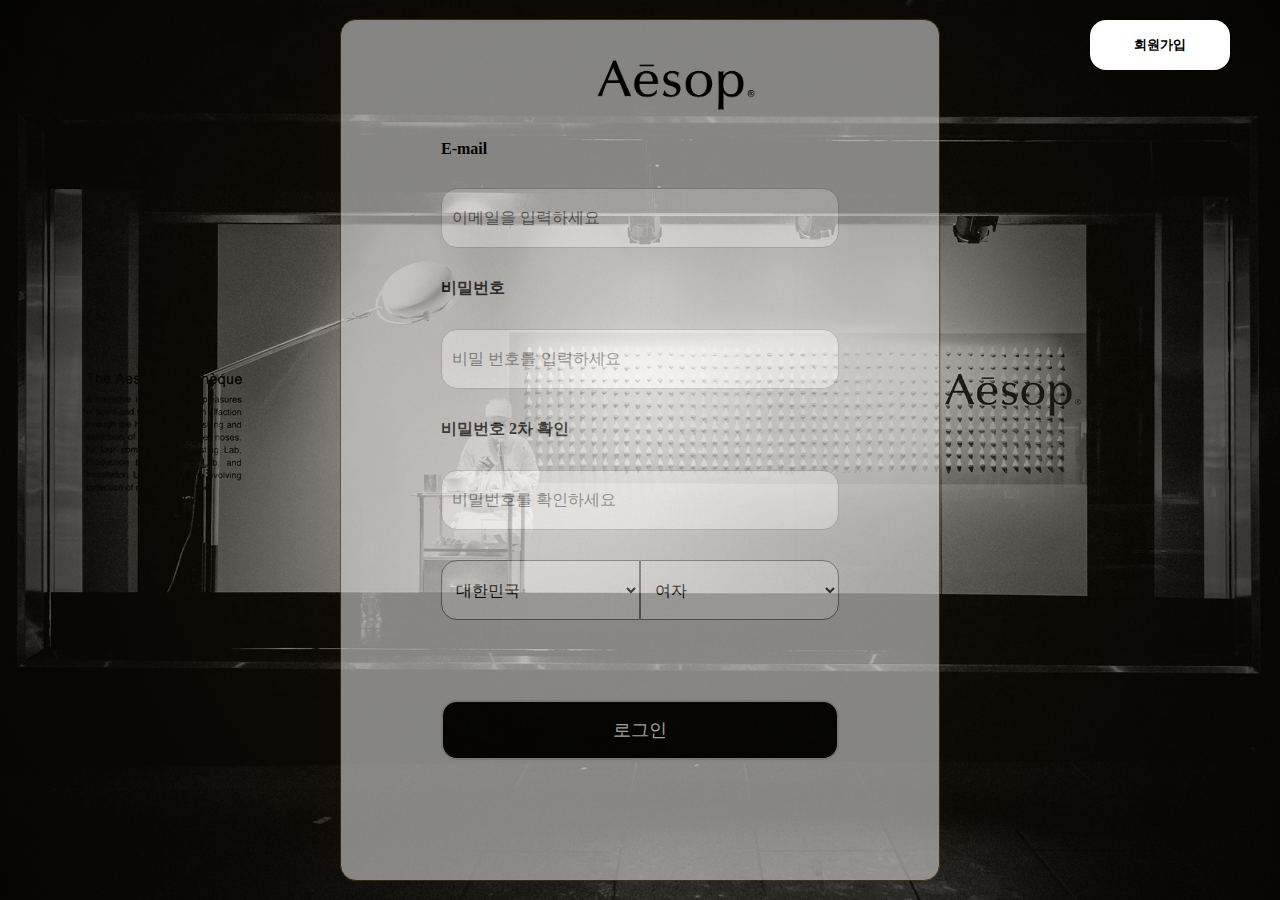
<file: Customizing_2/index.html>
<!DOCTYPE html>
<html lang="ko">
<head>
  <meta charset="UTF-8">
  <meta name="viewport" content="width=device-width, initial-scale=1.0">
  <title>Document</title>
  <link rel="stylesheet" href="style.css">
</head>
<body>
  <section id="wrap">
    <main>
      <div class="logo">
        <img src="./img/logo.png" alt="logo">
      </div>
      <button id="loginbtn">회원가입</button>
      <article id="login">
      <label for="email">E-mail</label>
      <input type="email" name="emali" id="email" placeholder="이메일을 입력하세요">
      <label for="password">비밀번호</label>
      <input type="password" name="password" id="password" placeholder="비밀 번호를 입력하세요">
      <label for="password">비밀번호 2차 확인</label>
      <input type="password" name="emali" id="password2" placeholder="비밀번호를 확인하세요">
      <form action="http://localhost:3001" method="get">
        <div id="calender">
          <select name="nation" id="nation">
            <option value="nation" disabled>국적</option>
            <option value="nation">대한민국</option>
            <option value="nation">미국</option>
            <option value="nation">일본</option>
            <option value="nation">중국</option>
            <option value="nation">필리핀</option>
            <option value="nation">호주</option>
            <option value="nation">베트남</option>
            <option value="nation">러시아</option>
            <option value="nation">프랑스</option>
            <option value="nation">이탈리아</option>
          </select>
          <select name="nation" id="nation">
            <option value="nation" disabled>성별</option>
            <option value="nation">여자</option>
            <option value="nation">남자</option>
          </select>
        </div>
      </form>
      <article class="inner_contents check">
        <!-- <div>
          <div>
            <input type="checkbox" name="auth" id="auth" />
            <label for="auth">이용약관을 검토했으며 이에 동의합니다.</label>
          </div>
          <div>
            <input type="checkbox" name="private" id="private" />
            <label for="private">개인정보 처리방침에 동의합니다.</label>
          </div>
        </div> -->
        <button id="footerbtn">로그인</button>
      </article>
              </div>
            </article>
    </article>
    </main>
</body>
</html>
</file>
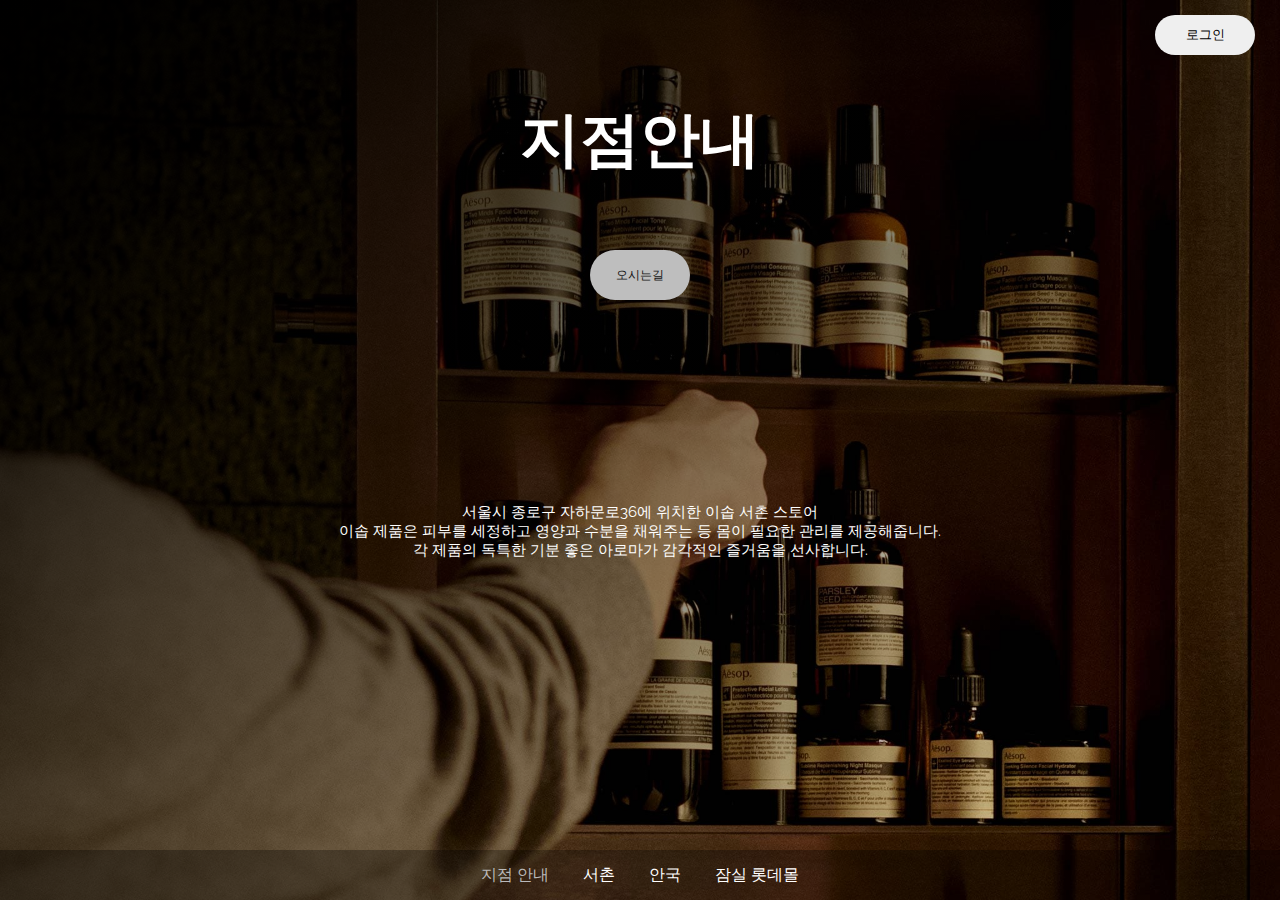
<file: Customizing_3/index.html>
<!DOCTYPE html>
<html lang="ko">
  <head>
    <meta charset="UTF-8" />
    <meta name="viewport" content="width=device-width, initial-scale=1.0" />
    <link rel="stylesheet" href="./style.css" />
    <title>Document</title>
  </head>
  <body>
    <button class="login">로그인</button>
    <div class="tab-inner">
      <input type="radio" name="tabmenu" id="tab1" checked />
      <input type="radio" name="tabmenu" id="tab2" />
      <input type="radio" name="tabmenu" id="tab3" />
      <input type="radio" name="tabmenu" id="tab4" />
      <div class="tabs">
        <div class="items">
          <div>
            <h3>지점안내</h3>
            <button class="info">오시는길</button>
            <h6>서울시 종로구 자하문로36에 위치한 이솝 서촌 스토어 <br>이솝 제품은 피부를 세정하고 영양과 수분을 채워주는 등 몸이 필요한 관리를 제공해줍니다. <br>각 제품의 독특한 기분 좋은 아로마가 감각적인 즐거움을 선사합니다.</h6>
          </div>
          <div>
            <h3>서촌</h3>
            <button class="info">오시는길</button>
            <h6>서울시 종로구 자하문로36 이솝 서촌 스토어 <br>이솝 제품은 피부를 세정하고 영양과 수분을 채워주는 등 몸이 필요한 관리를 제공해줍니다. <br>각 제품의 독특한 기분 좋은 아로마가 감각적인 즐거움을 선사합니다.</h6>
          </div>
          <div>
            <h3>안국</h3>
            <button class="info">오시는길</button>
            <h6>주소: 서울특별시 종로구 통의동 28 이솝 안국 스토어<br>이솝 제품은 피부를 세정하고 영양과 수분을 채워주는 등 몸이 필요한 관리를 제공해줍니다. <br>각 제품의 독특한 기분 좋은 아로마가 감각적인 즐거움을 선사합니다.</h6>
          </div>
          <div>
            <h3>잠실 롯데몰</h3>
            <button class="info">오시는길</button>
            <h6>주소: 서울특별시 송파구 올림픽로 300 이솝 잠실 롯데몰 쇼룸<br>이솝 제품은 피부를 세정하고 영양과 수분을 채워주는 등 몸이 필요한 관리를 제공해줍니다. <br>각 제품의 독특한 기분 좋은 아로마가 감각적인 즐거움을 선사합니다.</h6>
          </div>
        </div>
      </div>

      <div class="btn">
        <label for="tab1">지점 안내</label>
        <label for="tab2">서촌</label>
        <label for="tab3">안국</label>
        <label for="tab4">잠실 롯데몰</label>
      </div>
    </div>
  </body>
</html>
</file>
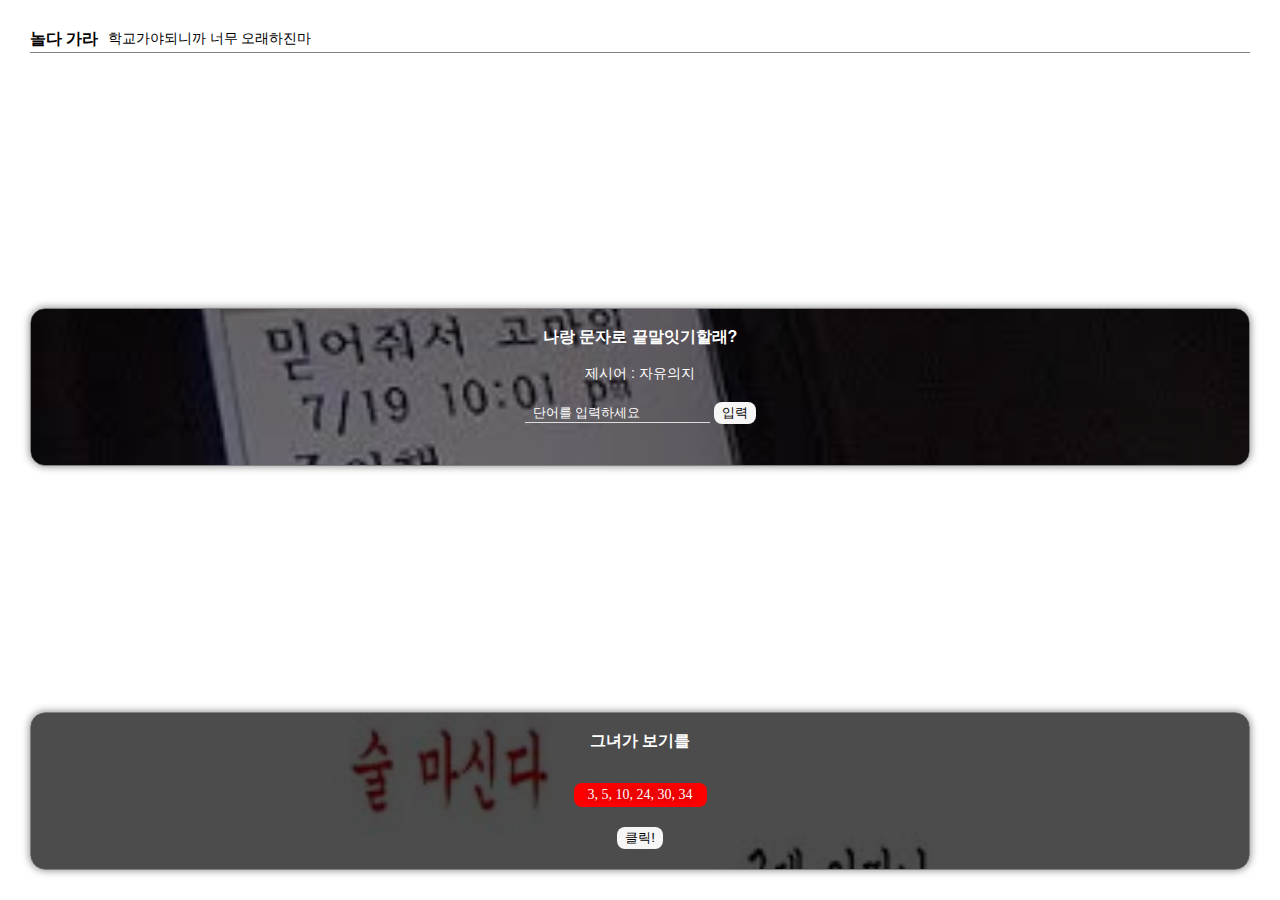
<file: Customizing_5/game.html>
<!DOCTYPE html>
<html lang="ko">
  <head>
    <meta charset="UTF-8" />
    <meta name="viewport" content="width=device-width, initial-scale=1.0" />
    <link rel="stylesheet" href="./game.css" />
    <script defer src="./game.js"></script>
    <title>Document</title>
  </head>
  <body>
    <div class="wrapper">
      <div class="wrapper_header">
        <div class="contents_title">
          <div class="title">놀다 가라</div>
          <div class="subtitle">학교가야되니까 너무 오래하진마</div>
        </div>
        <div class="divideLine"></div>
      </div>
      <div class="game_container">
        <div class="game_title">나랑 문자로 끝말잇기할래?</div>
        <div class="game_subtitle">제시어 : <span id="word">자유의지</span></div>
        <div class="word_text">
          <form name="wordgame" action="https://localhost:3000" method="post">
            <input
              type="text"
              name="myword"
              id="myword"
              class="textbox"
              placeholder="단어를 입력하세요"
            />
            <input type="submit" value="입력" class="search" />
          </form>
        </div>
        <div id="result" class="word_result"></div>
      </div>
      <div class="game_container">
        <div class="game_title">그녀가 보기를</div>
        <div class="game_subtitle"></div>
        <div class="game_lotto_number">
          <span>3,</span>
          <span>5,</span>
          <span>10,</span>
          <span>24,</span>
          <span>30,</span>
          <span>34</span>
        </div>
        <button class="wrapper_lotto_btn">클릭!</button>
      </div>
    </div>
  </body>
</html>
</file>
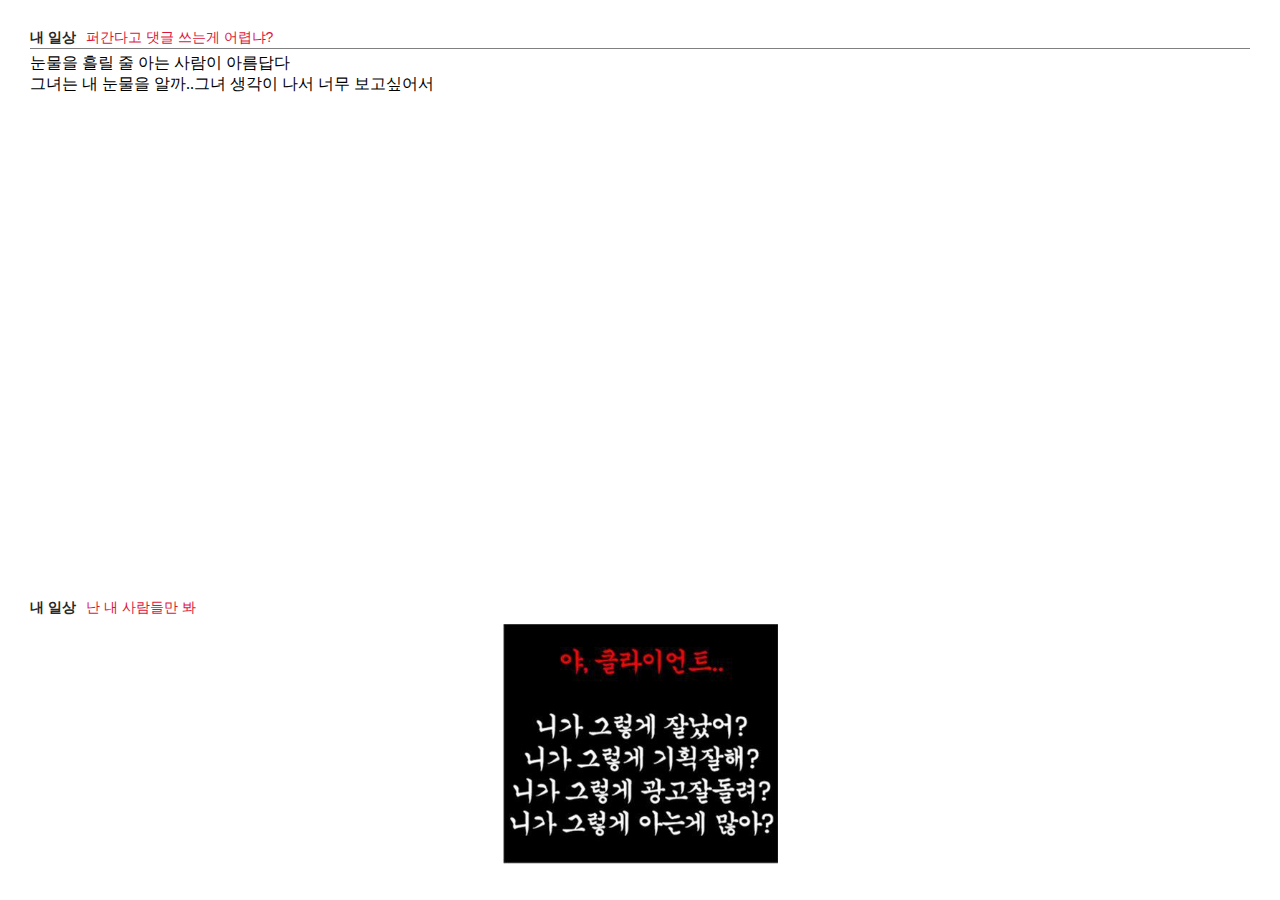
<file: Customizing_5/home.html>
<!DOCTYPE html>
<html lang="ko">
  <head>
    <meta charset="UTF-8" />
    <meta name="viewport" content="width=device-width, initial-scale=1.0" />
    <link rel="stylesheet" href="./home.css" />
    <title>Document</title>
  </head>
  <body>
    <div class="wrapper">
      <div class="wrapper_header">
        <div class="contents_title">
          <div class="title">내 일상</div>
          <div class="subtitle">퍼간다고 댓글 쓰는게 어렵냐?</div>
        </div>
        <div class="divideLine"></div>
        <div class="contents_body">눈물을 흘릴 줄 아는 사람이 아름답다 <br>그녀는 내 눈물을 알까..그녀 생각이 나서 너무 보고싶어서</div>
      </div>
      <div class="wrapper_body">
        <div class="contents_title">
          <div class="title">내 일상</div>
          <div class="subtitle">난 내 사람들만 봐</div>
        </div>
        <!-- <div class="divideLine"></div> -->
        <div class="video"></div>
      </div>
    </div>
  </body>
</html>
</file>
<file: Customizing_2/style.css>
*{
  margin: 0;
  padding: 0;
  box-sizing: border-box;
}

ul,
li{
  list-style: inherit;
}

a{
  text-decoration: none;
}

#wrap{
  width: 100%;
  height: 100%;
  background: radial-gradient(circle, transparent, rgba(0, 0, 0, 0.8)), url(./img/bg.jpg) center/cover no-repeat;
}

main{
  display: flex;
  justify-content: center;
  align-items: center;
  height: 100vh;
}

body{
    display: flex;
    justify-content: center;
    align-items: center;
    height: 100vh;
}

.title{
  position: absolute;
  display: inline-block;
  width: 20px;
  height: 20px;
  scale: 0.2;
}

.logo{
  display:inline-block;
  scale: 0.1;
  width: 100%;
  height: 100vh;
  top: -365px;
  left: 20px;
  position: absolute;
  justify-content: center;
  z-index: 2;
}

#loginbtn{
  width: 140px;
  height: 50px;
  position: absolute;
  position: fixed;
  top: 20px;
  right: 0;
  margin-right: 50px;
  border-radius: 16px;
  background-color: rgb(255, 255, 255);
  border-style: none;
  font-weight: bold;
  transition: all 0.3s;
  z-index: 1;
  &:hover{
    background: #1d1d1d;
    color: #fff;
  }
}

#login{
  width: 600px;
  border: 1px solid rgb(92, 51, 17);
  background: #d6d6d6;
  opacity: 0.6;
  border-radius: 16px;
  display: flex;
  flex-direction: column;
  gap: 30px;
  padding: 120px 100px;
  color: rgb(0, 0, 0);
  font-weight:900 ;
  label{
    width: 100%;
  }
  input {
    width: 100%;
    height: 60px;
    border-radius: 16px;
    padding: 10px;
    font-size: 16px;
    border: 1px solid #bbb;
    
  }
  #calender{
    display: flex;
    select{
    width: 100%;
    height: 60px;
    font-size: 16px;
    padding: 10px;
    &:nth-child(1) {
      border-radius: 16px 0 0 16px;
    }
    &:nth-child(2) {
      border-radius: 0 16px 16px 0 ;
    }
    }
  }
  
  .inner_contents

  

  #footerbtn {
    width: 100%;
    height: 60px;
    margin-top: 50px;
    border-radius: 16px;
    border: 2px solid #c0c0c0;
    background-color: rgb(0, 0, 0);
    color: rgb(255, 255, 255);
    font-size: 18px;
    transition: all 0.3s;
    &:hover {
      background: #fff;
      color: #000;
    }
  }
}
</file>
<file: Customizing_3/style.css>
@import url("https://fonts.googleapis.com/css2?family=Raleway:ital,wght@0,100..900;1,100..900&display=swap");

* {
  margin: 0;
  padding: 0;
  box-sizing: border-box;
}

body {
  font-family: "Raleway", sans-serif;
}

.login{
  width: 100px;
  height: 40px;
  position: absolute;
  top: 15px;
  right: 25px;
  border: 1ps solid #f00;
  border-radius: 25px;
  border: none;
  transition: all 0.3s;
  z-index: 3;
  &:hover{
    background: #000;
    color: #bebebe;
  }
}

.tab-inner {
  position: relative;
  height: 100vh;
  input[type="radio"] {
    display: none;
    &#tab1:checked ~ .tabs .items {
      left: 0;
    }
    &#tab2:checked ~ .tabs .items {
      left: -100%;
    }
    &#tab3:checked ~ .tabs .items {
      left: -200%;
    }
    &#tab4:checked ~ .tabs .items {
      left: -300%;
    }
    &#tab1:checked ~ .tabs .items div:nth-child(1) h3 {
      transform: translateY(100px);
      opacity: 1;
    }
    &#tab2:checked ~ .tabs .items div:nth-child(2) h3 {
      transform: translateY(100px);
      opacity: 1;
    }
    &#tab3:checked ~ .tabs .items div:nth-child(3) h3 {
      transform: translateY(100px);
      opacity: 1;
    }
    &#tab4:checked ~ .tabs .items div:nth-child(4) h3 {
      transform: translateY(100px);
      opacity: 1;
    }
    &#tab1:checked ~ .btn label[for="tab1"] {
      color: rgb(185, 185, 185);
    }
    &#tab2:checked ~ .btn label[for="tab2"] {
      color: rgb(185, 185, 185);
    }
    &#tab3:checked ~ .btn label[for="tab3"] {
      color: rgb(185, 185, 185);
    }
    &#tab4:checked ~ .btn label[for="tab4"] {
      color: rgb(185, 185, 185);
    }
  }
  .tabs {
    overflow: hidden;
    position: relative;
    height: 100vh;
    .items {
      display: flex;
      width: 400%;
      position: absolute;
      top: 0;
      left: 0;
      transition: all 0.5s;
      
      div {
        width: 25%;
        height: 100vh;
        position: relative;
        &:nth-child(1) {
          background: url("./img/01.jpg") center/cover no-repeat;
        }
        &:nth-child(2) {
          background: url("./img/02.jpg") center/cover no-repeat;
        }
        &:nth-child(3) {
          background: url("./img/03.png") center/cover no-repeat;
        }
        &:nth-child(4) {
          background: url("./img/04.jpg") center/cover no-repeat;
        }
        &:nth-child(1)::before {
          content: "";
          position: absolute;
          left: 0;
          top: 0;
          width: 100%;
          height: 100%;
          background: linear-gradient(135deg, rgb(0, 0, 0), transparent);
        }
        &:nth-child(2)::before {
          content: "";
          position: absolute;
          left: 0;
          top: 0;
          width: 100%;
          height: 100%;
          background: linear-gradient(135deg, rgb(0, 0, 0), transparent);
        }
        &:nth-child(3)::before {
          content: "";
          position: absolute;
          left: 0;
          top: 0;
          width: 100%;
          height: 100%;
          background: linear-gradient(135deg, rgb(26, 26, 26), transparent);
        }
        &:nth-child(4)::before {
          content: "";
          position: absolute;
          left: 0;
          top: 0;
          width: 100%;
          height: 100%;
          background: linear-gradient(135deg, rgb(37, 37, 37), transparent);
        }
        h3 {
          position: relative;
          font-size: 60px;
          font-weight: 600;
          color: #fff;
          text-align: center;
          opacity: 0;
          transform: translateY(-200px);
          transition: 0.5s;
          transition-delay: 0.2s;
        }
        h6{
        position: absolute;
        top: 0;
        left: 0;
        width: 100%;
        height: 100%;
        align-items: center;
        justify-content: center;
        display: flex;
        font-size: 15px;
        color: #fff;
        text-align: center;
        position: relative;
        font-weight: 400;

        }
        .info{
        position: absolute;
        margin-top: 18%;
        left: 50%;
        transform: translateX(-50%);
        font-size: 12px;
        color: #131313;
        width: 100px;
        height: 50px;
        line-height: 50px;
        text-align: center;
        top: 20px;
        border: 1px solid #000000;
        border-radius: 30px;
        border: none;
        background: #bebebe;
        transition: all 0.3s;
        z-index: 2;
        &:hover{
          background: #000;
          color: #bebebe;
        }
        }
      }
    }
  }
  .btn {
    position: absolute;
    bottom: 0;
    width: 100%;
    height: 50px;
    line-height: 50px;
    text-align: center;
    background: rgba(0, 0, 0, 0.3);
    label {
      color: #fff;
      margin: 0 15px;
      cursor: pointer;

    }
  }
}
</file>
<file: Customizing_5/game.css>
/* reset */
* {
  margin: 0;
  padding: 0;
  box-sizing: border-box;
}

ul,
li {
  list-style: none;
}

a {
  text-decoration: none;
  color: inherit;
}

/* variable */
/* mixin */
/* common */
html,
body {
  width: 100%;
  height: 100%;
}

.wrapper {
  width: 100%;
  height: 100%;
  padding: 30px;
  display: flex;
  flex-direction: column;
  justify-content: space-between;
}
.wrapper > div:nth-child(2) {
  width: 100%;
  height: 158px;
  background: url("./contents/bg_1.jpg") center/cover no-repeat;
  position: relative;
}
.wrapper > div:nth-child(2)::before {
  content: "";
  position: absolute;
  top: 0;
  width: 100%;
  height: 100%;
  background: rgba(0, 0, 0, 0.5);
}
.wrapper > div:nth-child(3) {
  width: 100%;
  height: 158px;
  background: url("./contents/bg_2.jpg") center/55% no-repeat;
  position: relative;
}
.wrapper > div:nth-child(3)::before {
  content: "";
  position: absolute;
  top: 0;
  width: 100%;
  height: 100%;
  background: rgba(0, 0, 0, 0.7);
}
.wrapper .wrapper_header {
  width: 100%;
  height: 32px;
}
.wrapper .wrapper_header .contents_title {
  display: flex;
  align-items: center;
  gap: 10px;
}
.wrapper .wrapper_header .contents_title .title {
  color: #000000;
  font: bold 16px/1 "arial";
}
.wrapper .wrapper_header .contents_title .subtitle {
  font-size: 14px;
}
.wrapper .wrapper_header .divideLine {
  width: 100%;
  border-top: 1px solid gray;
  margin: 4px 0;
}
.wrapper .game_container {
  width: 100%;
  height: 158px;
  border: 1px solid gray;
  border-radius: 15px;
  padding: 20px 15px;
  display: flex;
  flex-direction: column;
  justify-content: space-between;
  align-items: center;
  box-shadow: 0 0 8px gray;
  overflow: hidden;
  position: relative;
}
.wrapper .game_container img {
  position: relative;
}
.wrapper .game_container .game_title {
  position: relative;
  color: #fff;
  font: 700 16px/1 "arial";
}
.wrapper .game_container .game_subtitle {
  position: relative;
  color: #fff;
  font: normal 14px/1 "arial";
}
.wrapper .game_container .word_text {
  position: relative;
}
.wrapper .game_container .word_text input[type=text] {
  border: none;
  border-bottom: 1px solid #ddd;
  background: transparent;
  color: #fff;
  padding: 0 0 2px 8px;
}
.wrapper .game_container .word_text input[type=text]::-moz-placeholder {
  opacity: 1;
  color: #fff;
  -moz-transition: opacity 0.3;
  transition: opacity 0.3;
}
.wrapper .game_container .word_text input[type=text]::placeholder {
  opacity: 1;
  color: #fff;
  transition: opacity 0.3;
}
.wrapper .game_container .word_text input[type=text]:focus {
  outline: none;
}
.wrapper .game_container .word_text input[type=text]:focus::-moz-placeholder {
  opacity: 0;
}
.wrapper .game_container .word_text input[type=text]:focus::placeholder {
  opacity: 0;
}
.wrapper .game_container .word_text input[type=submit] {
  border: none;
  border-radius: 8px;
  padding: 2px 8px;
  background: #f6f6f6;
  transition: all 0.3s;
}
.wrapper .game_container .word_text input[type=submit]:hover {
  background: #ff0000;
}
.wrapper .game_container .word_result {
  position: relative;
  color: #ff0000;
  font-weight: 800;
}
.wrapper .game_container .game_lotto_number {
  position: relative;
  background: #ff0000;
  margin: 5px 0;
  padding: 4px 14px;
  border-radius: 8px;
  font-size: 14px;
}
.wrapper .game_container .game_lotto_number span {
  color: #fff;
  text-shadow: 0 0 8px rgba(0, 0, 0, 0.6);
}
.wrapper .game_container .wrapper_lotto_btn {
  position: relative;
  border: none;
  border-radius: 8px;
  padding: 2px 8px;
  background: #f6f6f6;
  transition: all 0.3s;
}
.wrapper .game_container .wrapper_lotto_btn:hover {
  background: #ff0000;
}
</file>
<file: Customizing_5/home.css>
/* reset */
* {
  margin: 0;
  padding: 0;
  box-sizing: border-box;
}

ul,
li {
  list-style: none;
}

a {
  text-decoration: none;
  color: inherit;
}

/* built-in-function */
/* mixin */
/* common */
html,
body {
  width: 100%;
  height: 100%;
}

/* home */
.wrapper {
  width: 100%;
  height: 100%;
  padding: 30px;
  display: flex;
  flex-direction: column;
  justify-content: space-between;
}
.wrapper .wrapper_header {
  width: 100%;
  height: 48px;
  display: flex;
  flex-direction: column;
  justify-content: space-between;
}
.wrapper .wrapper_header .contents_title {
  display: flex;
  align-items: center;
  gap: 10px;
}
.wrapper .wrapper_header .contents_title .title {
  color: #282828;
  font: bold 14px/1 "arial";
}
.wrapper .wrapper_header .contents_title .subtitle {
  font: normal 14px/1 "arial";
  color: #dc143c;
}
.wrapper .wrapper_header .divideLine {
  width: 100%;
  border-top: 1px solid #808080;
  margin: 4px 0;
}
.wrapper .wrapper_body {
  width: 100%;
  height: 270px;
}
.wrapper .wrapper_body .contents_title {
  display: flex;
  align-items: center;
  gap: 10px;
}
.wrapper .wrapper_body .contents_title .title {
  color: #282828;
  font: bold 14px/1 "arial";
}
.wrapper .wrapper_body .contents_title .subtitle {
  font: normal 14px/1 "arial";
  color: #dc143c;
}
.wrapper .wrapper_body .divideLine {
  width: 100%;
  border-top: 1px solid #808080;
  margin: 4px 0;
}
.wrapper .wrapper_body .video {
  width: 100%;
  height: 240px;
  background: url("./contents/client.jpg") center/contain no-repeat;
  margin-top: 10px;
}
</file>
